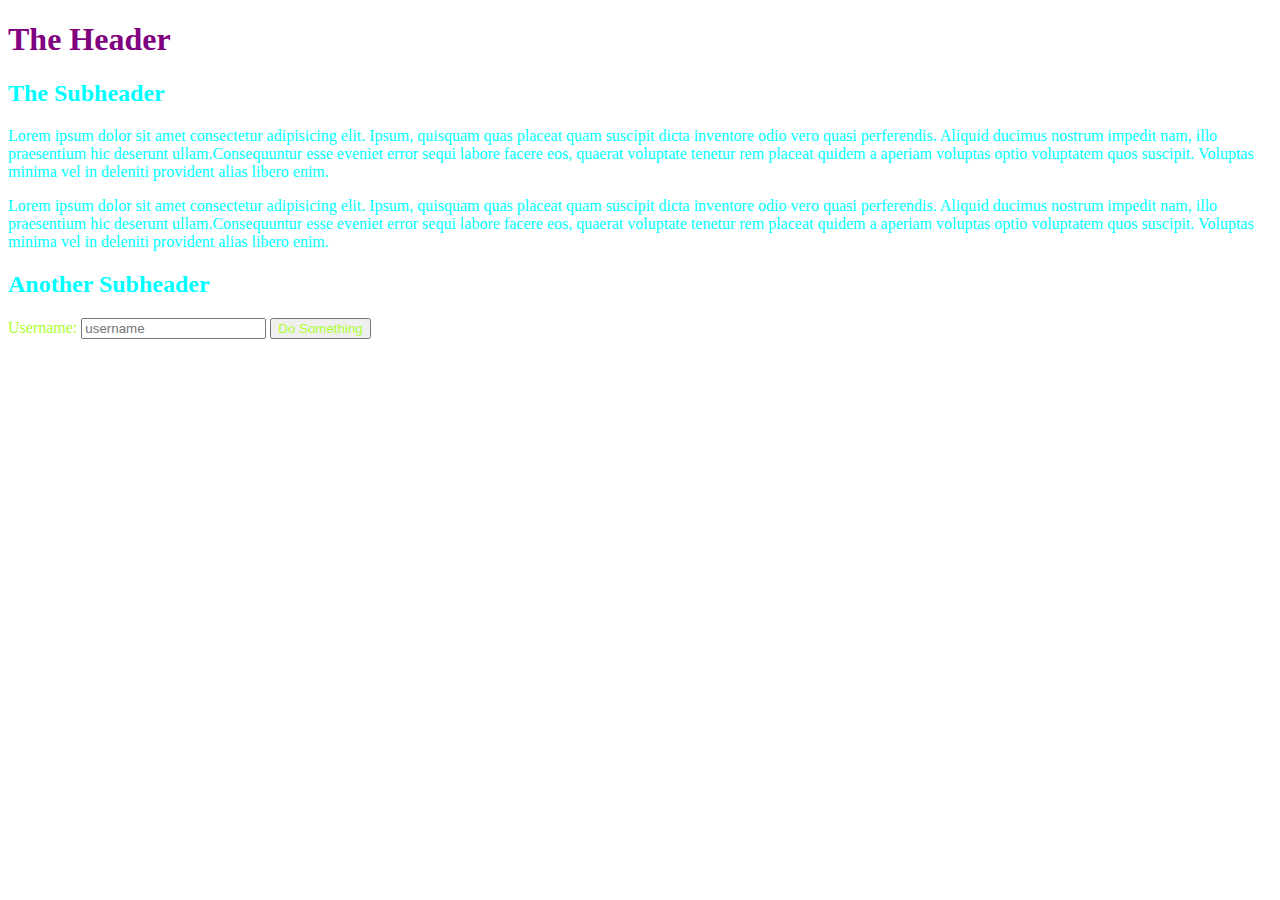
<file: 05_CSS_Selectors/inheritance_demo/index.html>
<!DOCTYPE html>
<html lang="en">

<head>
    <meta charset="UTF-8">
    <meta name="viewport" content="width=device-width, initial-scale=1.0">
    <title>Inheritance Demo</title>
    <link rel="stylesheet" href="app.css">
</head>

<body>
    <h1>The Header</h1>
    <section>
        <h2>The Subheader</h2>
        <p>Lorem ipsum dolor sit amet consectetur adipisicing elit. Ipsum, quisquam quas placeat quam suscipit dicta
            inventore odio vero quasi perferendis. Aliquid ducimus nostrum impedit nam, illo praesentium hic deserunt
            ullam.Consequuntur esse eveniet error sequi labore facere eos, quaerat voluptate tenetur rem placeat quidem
            a aperiam voluptas optio voluptatem quos suscipit. Voluptas minima vel in deleniti provident alias libero
            enim.</p>
        <p>Lorem ipsum dolor sit amet consectetur adipisicing elit. Ipsum, quisquam quas placeat quam suscipit dicta
            inventore odio vero quasi perferendis. Aliquid ducimus nostrum impedit nam, illo praesentium hic deserunt
            ullam.Consequuntur esse eveniet error sequi labore facere eos, quaerat voluptate tenetur rem placeat quidem
            a aperiam voluptas optio voluptatem quos suscipit. Voluptas minima vel in deleniti provident alias libero
            enim.</p>
    </section>
    <section>
        <h2>Another Subheader</h2>
        <form action="blah">
            <label for="username">Username:</label>
            <input type="text" placeholder="username" id="username">
            <button>Do Something</button>
        </form>
    </section>

</body>

</html>
</file>
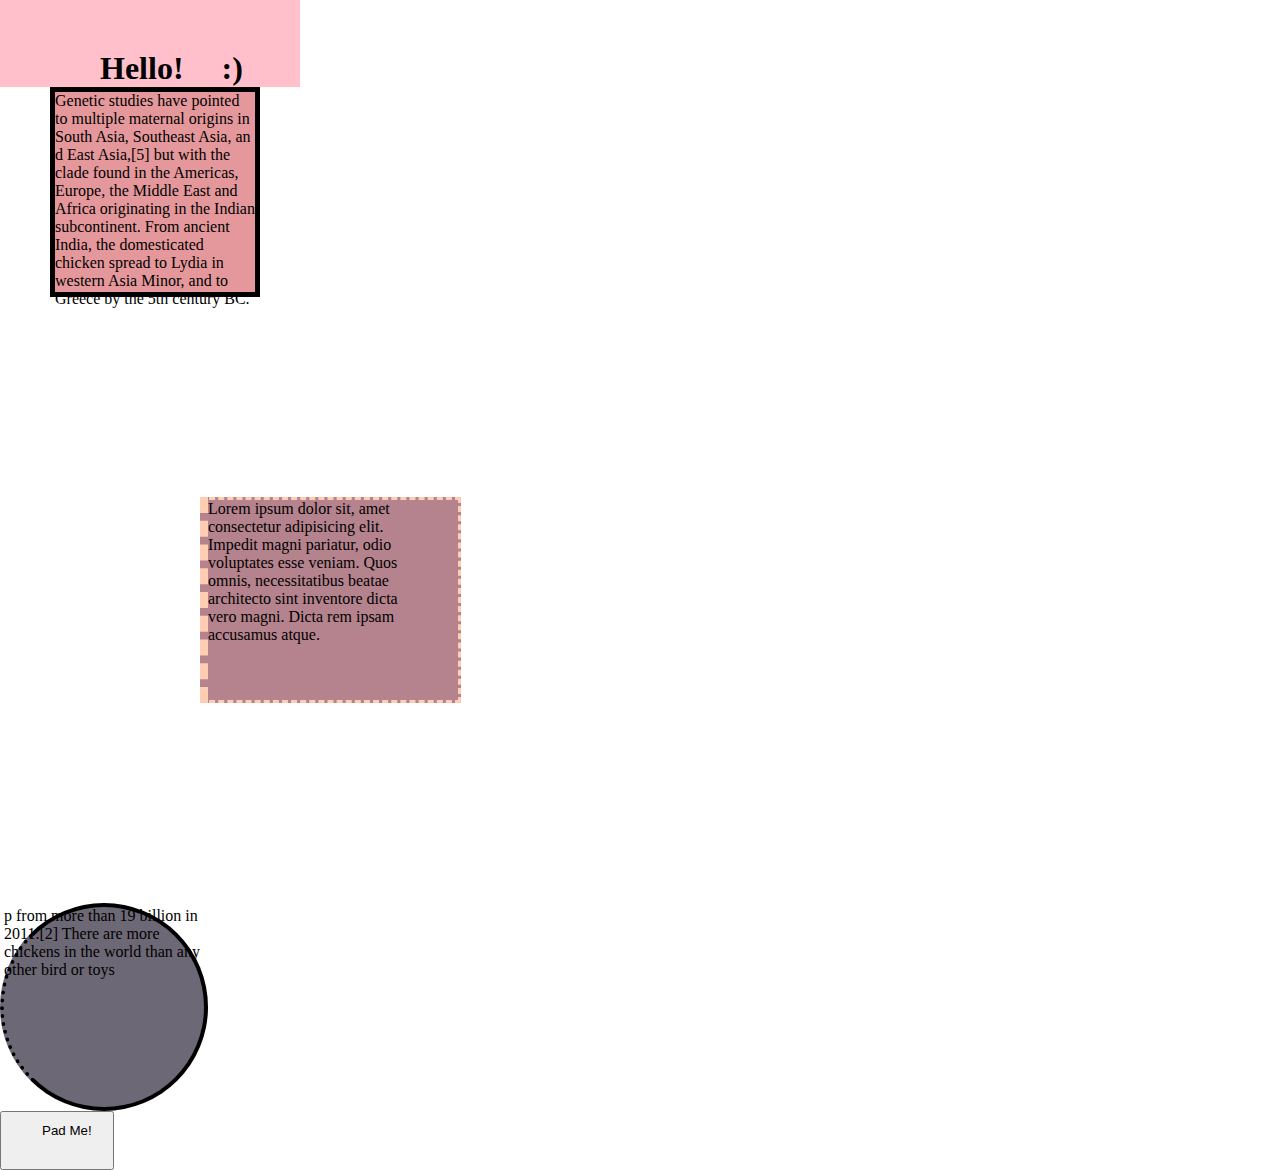
<file: Box_Model_And_Units/Box_Model/index.html>
<!DOCTYPE html>
<html lang="en">

<head>
    <meta charset="UTF-8">
    <meta name="viewport" content="width=device-width, initial-scale=1.0">
    <title>Box Model Demo</title>
    <link rel="stylesheet" href="app.css">
</head>

<body>
    <h1>Hello! <span>:)</span></h1>
    <div id="one">Genetic studies have pointed to multiple maternal origins in South Asia, Southeast 
        Asia, an d East Asia,[5] but with the clade found in the Americas, Europe, the Middle East and Africa originating in the Indian subcontinent. From ancient India, the domesticated chicken spread to Lydia in western Asia Minor, and to Greece by the 5th century BC.
    </div>
    <div id="two">Lorem ipsum dolor sit, amet consectetur adipisicing elit. Impedit magni pariatur, odio voluptates esse
        veniam.
        Quos omnis, necessitatibus beatae architecto sint inventore dicta vero magni. Dicta rem ipsam accusamus atque.
    </div>
    <div id="three">p from more than 19 billion in 2011.[2] There are more chickens in the world 
        than any other bird or toys
    </div>

    <button>Pad Me!</button>

</body>

</html>
</file>
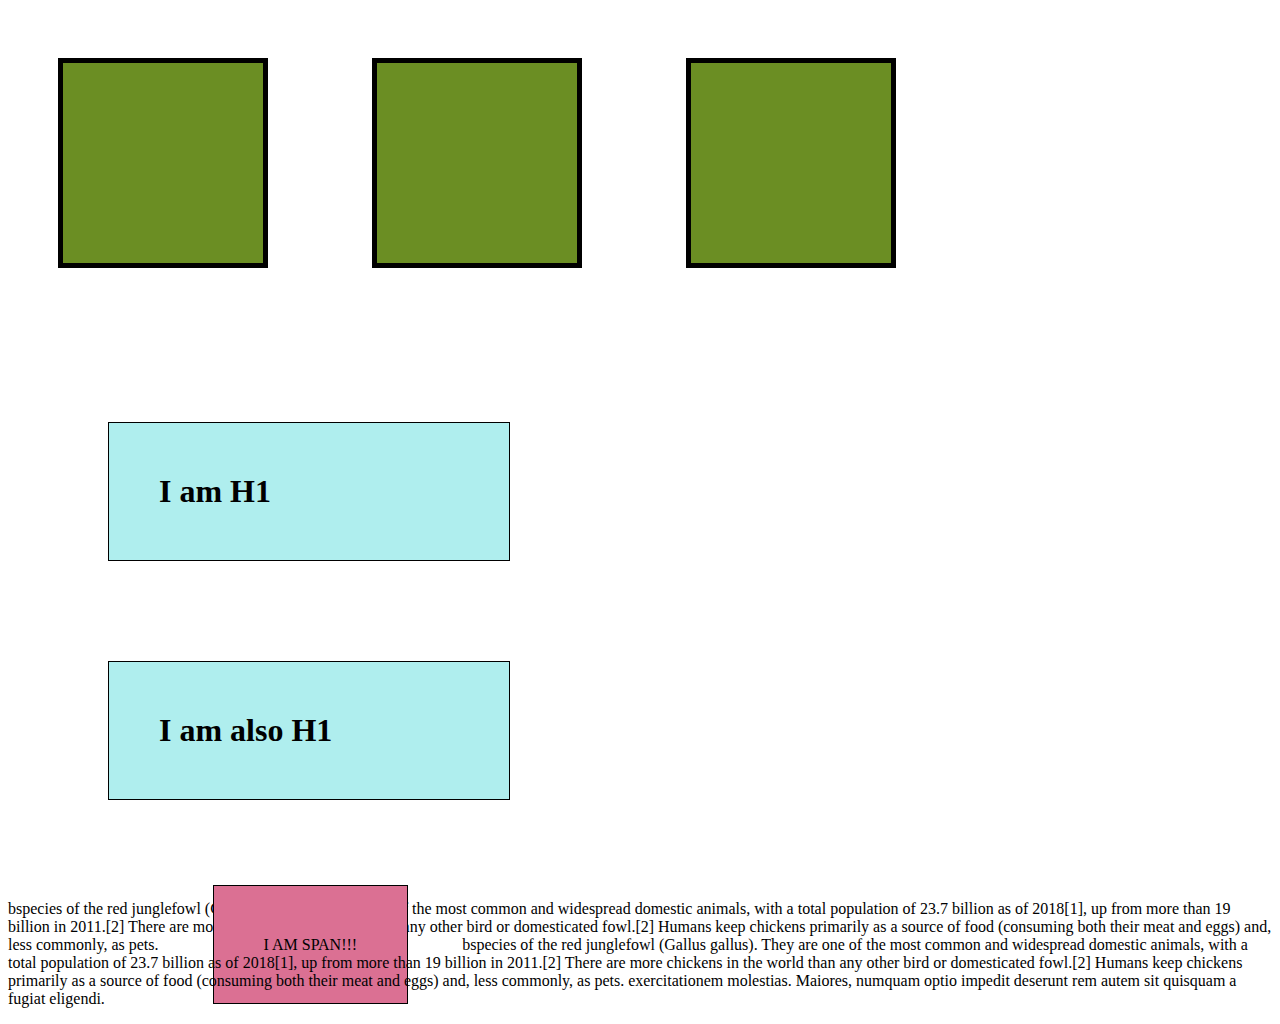
<file: Box_Model_And_Units/Display/index.html>
<!DOCTYPE html>
<html lang="en">

<head>
    <meta charset="UTF-8">
    <meta name="viewport" content="width=device-width, initial-scale=1.0">
    <title>Display Property</title>
    <link rel="stylesheet" href="app.css">
</head>

<body>

    <div></div>
    <div></div>
    <div></div>

    <h1>I am H1</h1>
    <h1>I am also H1</h1>

    <p>bspecies of the red junglefowl (Gallus gallus). They are one of the most common and widespread 
        domestic animals, with a total population of 23.7 billion as of 2018[1], up from more than 19 
        billion in 2011.[2] There are more chickens in the world than any other bird or domesticated 
        fowl.[2] Humans keep chickens primarily as a source of food (consuming both their meat and 
        eggs) and, less commonly, as pets.
        <span>I AM SPAN!!!</span>
        bspecies of the red junglefowl (Gallus gallus). They are one of the most common and widespread 
        domestic animals, with a total population of 23.7 billion as of 2018[1], up from more than 19 
        billion in 2011.[2] There are more chickens in the world than any other bird or domesticated 
        fowl.[2] Humans keep chickens primarily as a source of food (consuming both their meat and 
        eggs) and, less commonly, as pets. exercitationem molestias. Maiores, numquam optio impedit deserunt rem autem sit quisquam a fugiat
        eligendi.
    </p>
</body>

</html>
</file>
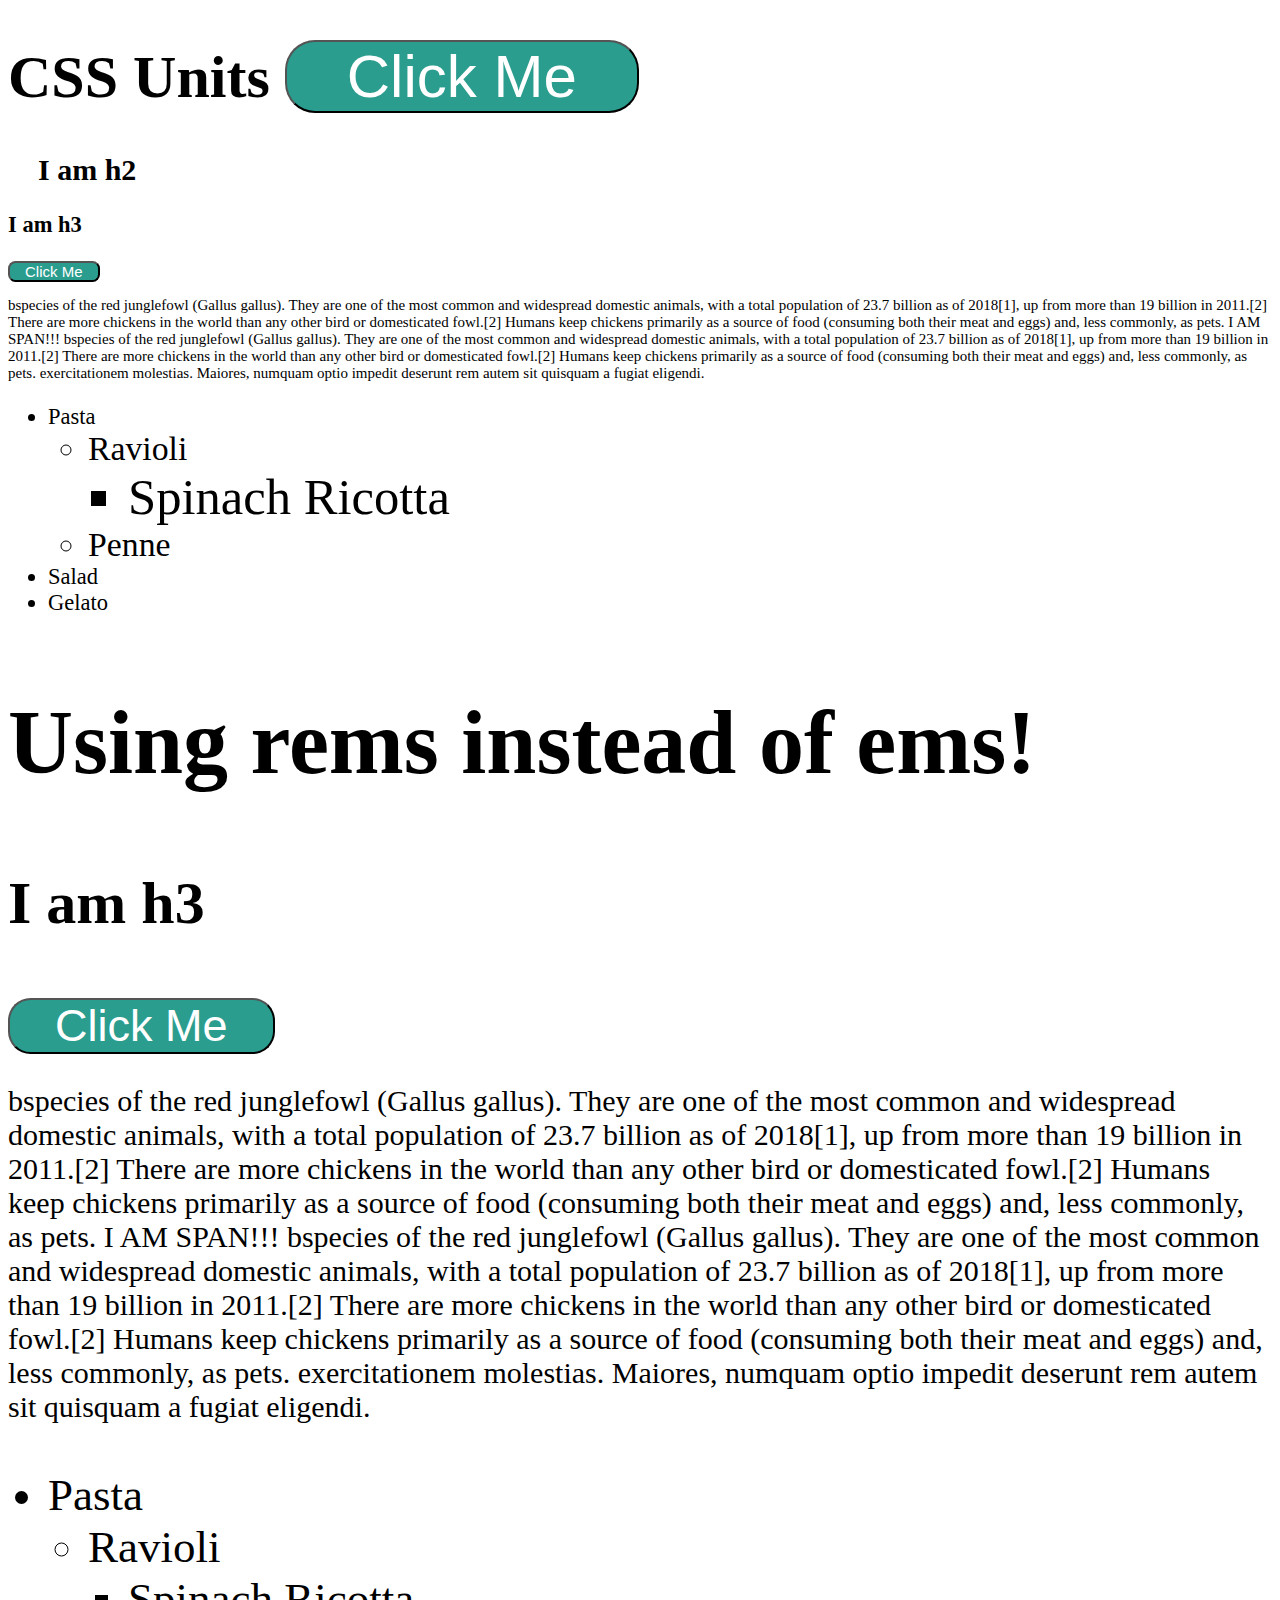
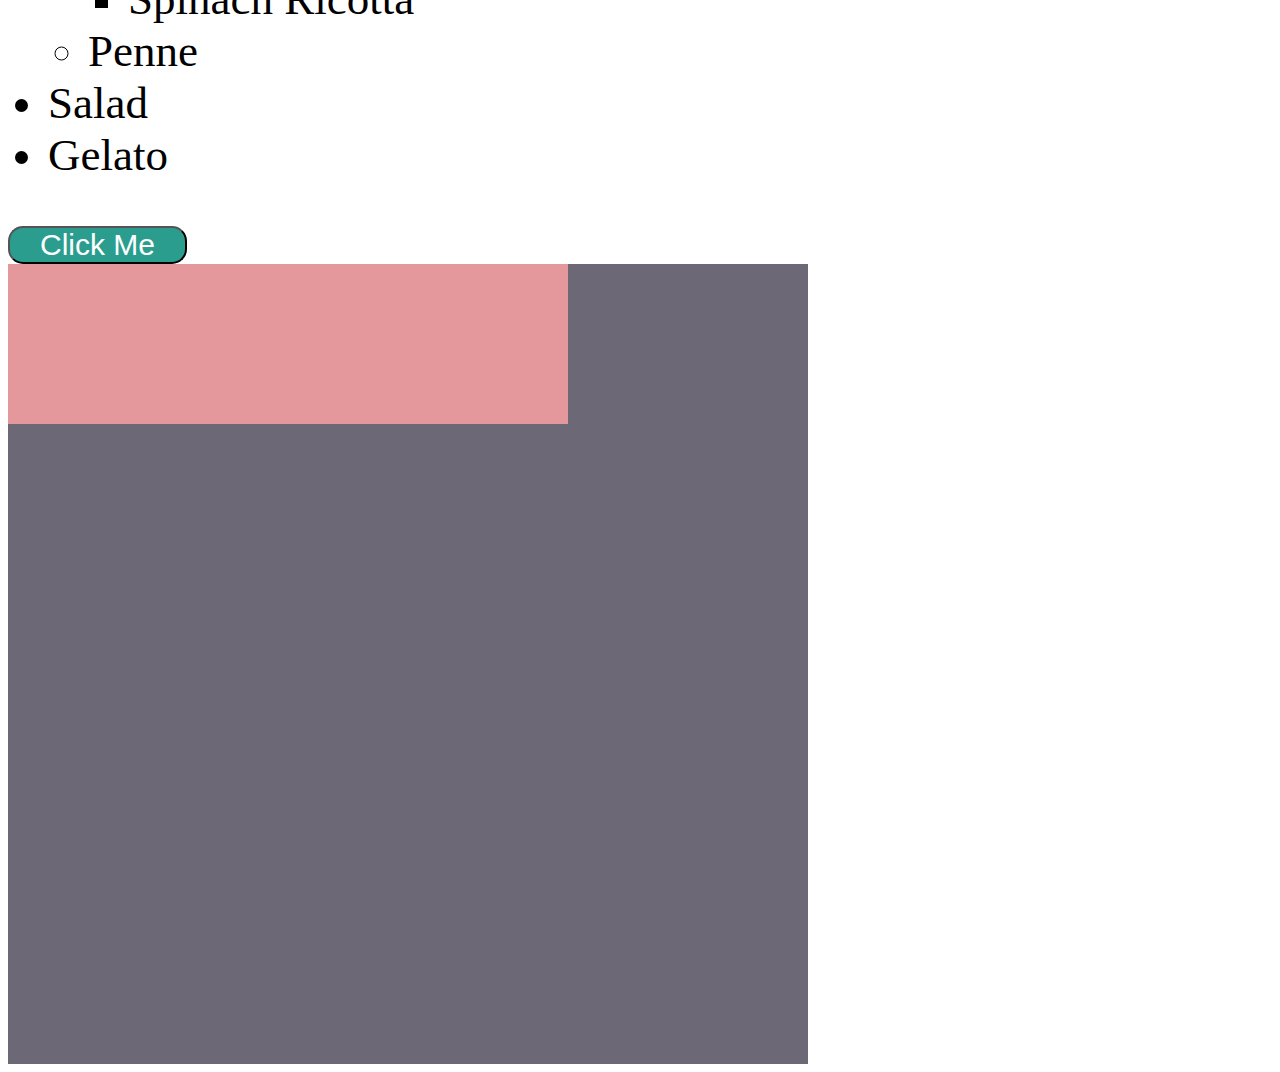
<file: Box_Model_And_Units/Units/index.html>
<!DOCTYPE html>
<html lang="en">

<head>
    <meta charset="UTF-8">
    <meta name="viewport" content="width=device-width, initial-scale=1.0">
    <title>CSS Units</title>
    <link rel="stylesheet" href="app.css">
</head>

<body>
    <h1>CSS Units <button>Click Me</button></h1>

    <article id="ems">
        <h2>I am h2</h2>
        <h3>I am h3</h3>
        <button>Click Me</button>
        <p>
            bspecies of the red junglefowl (Gallus gallus). They are one of the most common and widespread 
            domestic animals, with a total population of 23.7 billion as of 2018[1], up from more than 19 
            billion in 2011.[2] There are more chickens in the world than any other bird or domesticated 
            fowl.[2] Humans keep chickens primarily as a source of food (consuming both their meat and 
            eggs) and, less commonly, as pets.
            <span>I AM SPAN!!!</span>
            bspecies of the red junglefowl (Gallus gallus). They are one of the most common and widespread 
            domestic animals, with a total population of 23.7 billion as of 2018[1], up from more than 19 
            billion in 2011.[2] There are more chickens in the world than any other bird or domesticated 
            fowl.[2] Humans keep chickens primarily as a source of food (consuming both their meat and 
            eggs) and, less commonly, as pets. exercitationem molestias. Maiores, numquam optio impedit deserunt rem autem sit quisquam a fugiat
            eligendi.
        </p>
        <ul>
            <li>
                Pasta
                <ul>
                    <li>
                        Ravioli
                        <ul>
                            <li>Spinach Ricotta</li>
                        </ul>
                    </li>
                    <li>Penne</li>
                </ul>
            </li>
            <li>Salad</li>
            <li>Gelato</li>
        </ul>
    </article>

    <article id="rems">
        <h2>Using rems instead of ems!</h2>
        <h3>I am h3</h3>
        <button>Click Me</button>
        <p>
            bspecies of the red junglefowl (Gallus gallus). They are one of the most common and widespread 
            domestic animals, with a total population of 23.7 billion as of 2018[1], up from more than 19 
            billion in 2011.[2] There are more chickens in the world than any other bird or domesticated 
            fowl.[2] Humans keep chickens primarily as a source of food (consuming both their meat and 
            eggs) and, less commonly, as pets.
            <span>I AM SPAN!!!</span>
            bspecies of the red junglefowl (Gallus gallus). They are one of the most common and widespread 
            domestic animals, with a total population of 23.7 billion as of 2018[1], up from more than 19 
            billion in 2011.[2] There are more chickens in the world than any other bird or domesticated 
            fowl.[2] Humans keep chickens primarily as a source of food (consuming both their meat and 
            eggs) and, less commonly, as pets. exercitationem molestias. Maiores, numquam optio impedit deserunt rem autem sit quisquam a fugiat
            eligendi.
        </p>
        <ul>
            <li>
                Pasta
                <ul>
                    <li>
                        Ravioli
                        <ul>
                            <li>Spinach Ricotta</li>
                        </ul>
                    </li>
                    <li>Penne</li>
                </ul>
            </li>
            <li>Salad</li>
            <li>Gelato</li>
        </ul>
    </article>

    <button>Click Me</button>
    <section id="percentages">
        <div></div>
    </section>





</body>

</html>
</file>
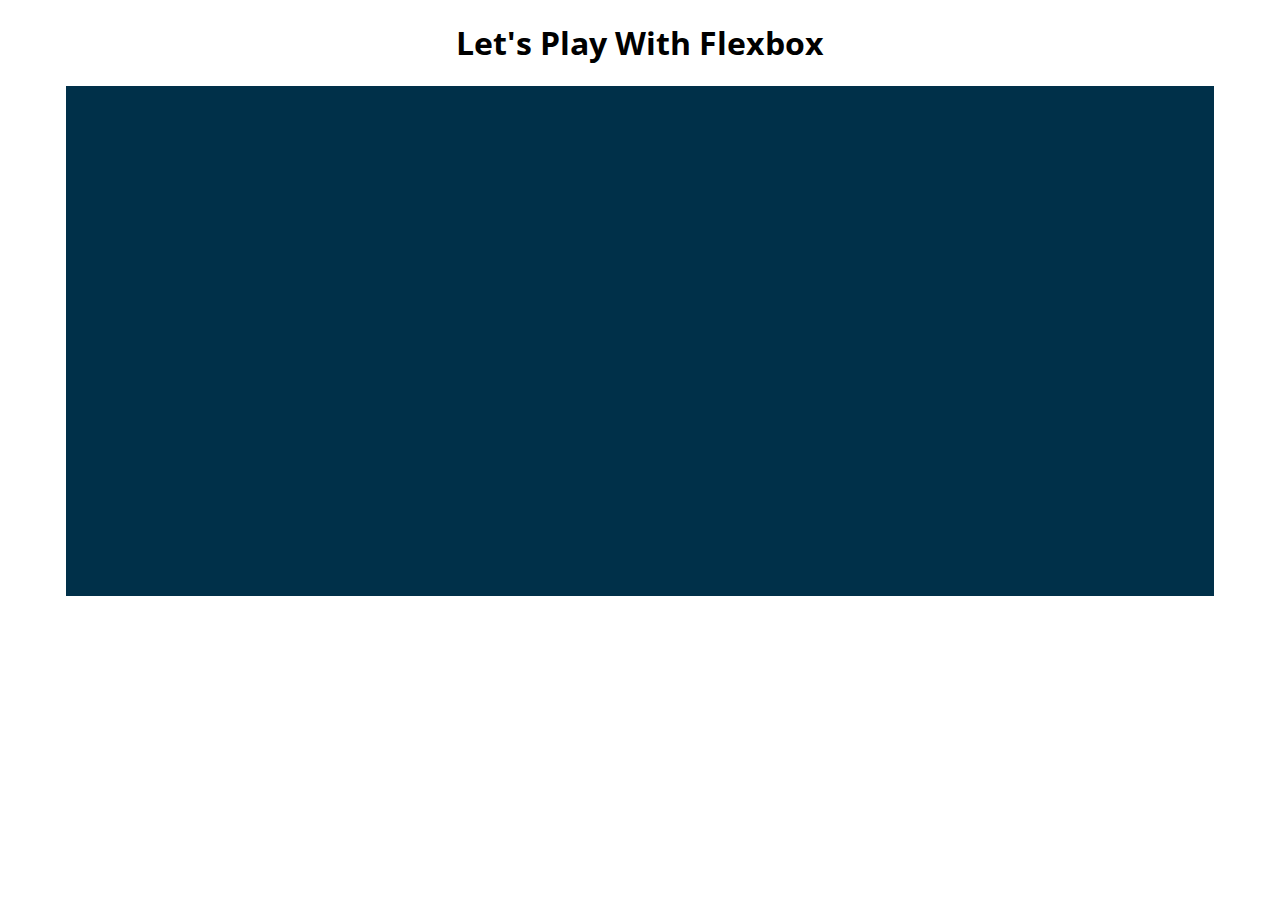
<file: Flexbox_And_Responsive/Flexbox Starter/index.html>
<!DOCTYPE html>
<html lang="en">

<head>
    <meta charset="UTF-8">
    <meta name="viewport" content="width=device-width, initial-scale=1.0">
    <title>Flexbox Playground</title>
    <link href="https://fonts.googleapis.com/css2?family=Open+Sans:wght@300&display=swap" rel="stylesheet">

    <link rel="stylesheet" href="app.css">
</head>

<body>
    <h1>Let's Play With Flexbox</h1>

    <section id="container">
        <div style="background-color: #80ffdb"></div>
        <div style="background-color: #64dfdf"></div>
        <div style="background-color: #48bfe3"></div>
        <div style="background-color: #5390d9"></div>
        <div style="background-color: #6930c3"></div>
    </section>

</body>

</html>
</file>
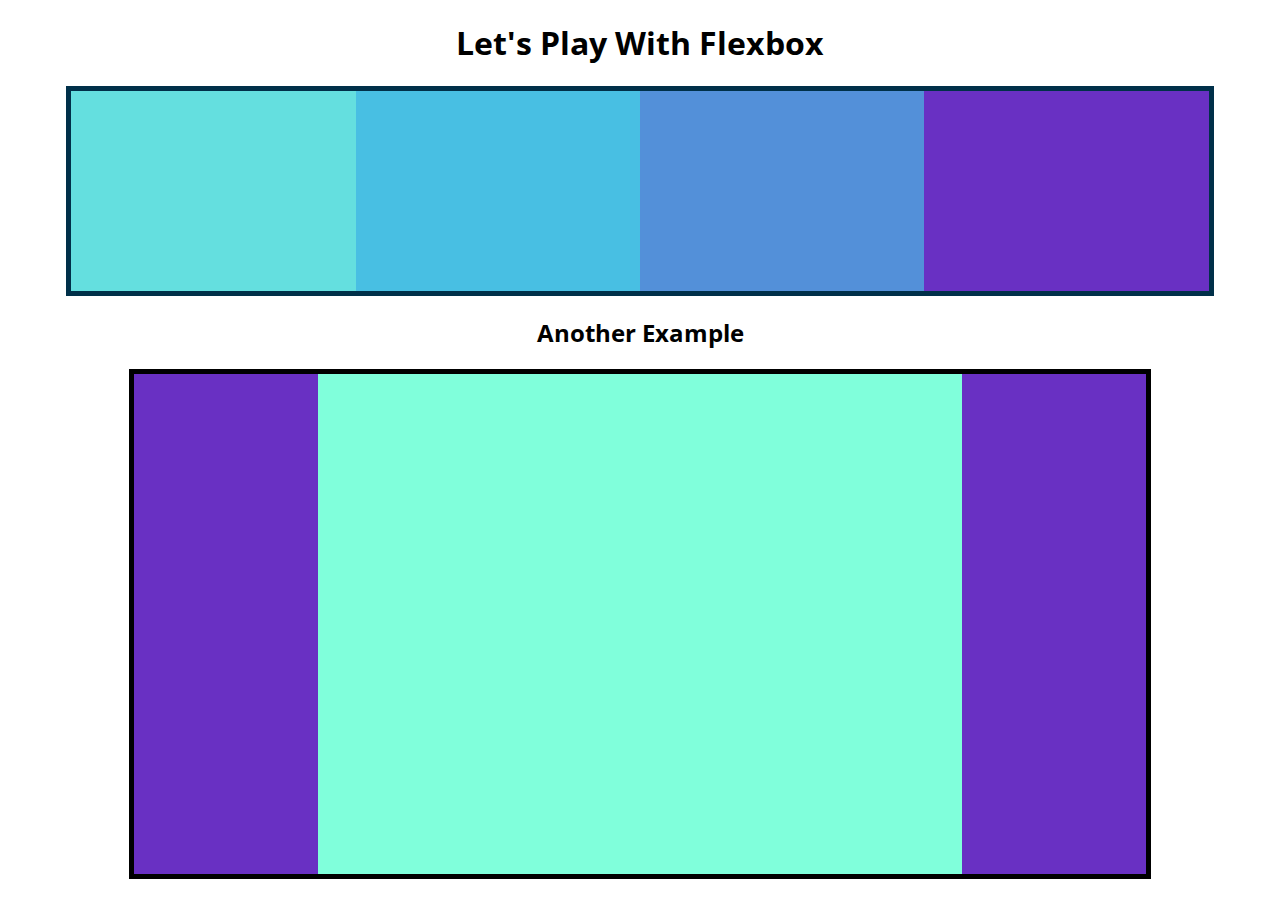
<file: Flexbox_And_Responsive/Flexbox/index.html>
<!DOCTYPE html>
<html lang="en">

<head>
    <meta charset="UTF-8">
    <meta name="viewport" content="width=device-width, initial-scale=1.0">
    <title>Flexbox Playground</title>
    <link href="https://fonts.googleapis.com/css2?family=Open+Sans:wght@300&display=swap" rel="stylesheet">

    <link rel="stylesheet" href="app.css">
</head>

<body>
    <h1>Let's Play With Flexbox</h1>

    <section id="container">
        <div style="background-color: #80ffdb"></div>
        <div style="background-color: #64dfdf"></div>
        <div style="background-color: #48bfe3"></div>
        <div style="background-color: #5390d9"></div>
        <div style="background-color: #6930c3"></div>
    </section>

    <h2>Another Example</h2>
    <main>
        <section class="sidebar"></section>
        <section class="maincontent"></section>
        <section class="sidebar"></section>
    </main>

</body>

</html>
</file>
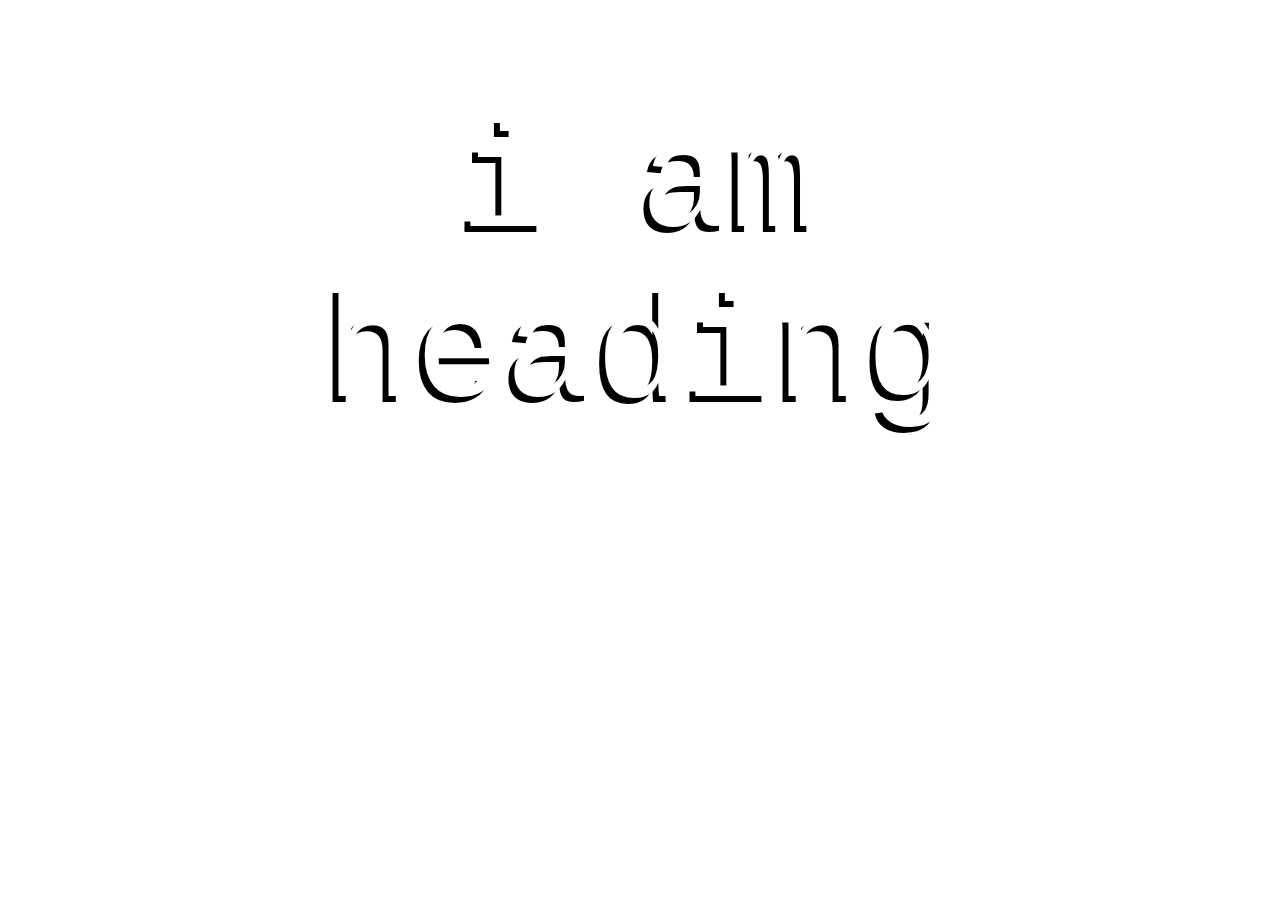
<file: Other_Properties/Background/index.html>
<!DOCTYPE html>
<html lang="en">

<head>
    <meta charset="UTF-8">
    <meta name="viewport" content="width=device-width, initial-scale=1.0">
    <title>Background</title>
    <link rel="stylesheet" href="app.css">
</head>

<body>

    <section>
        <h1>i am heading</h1>
    </section>

</body>

</html>
</file>
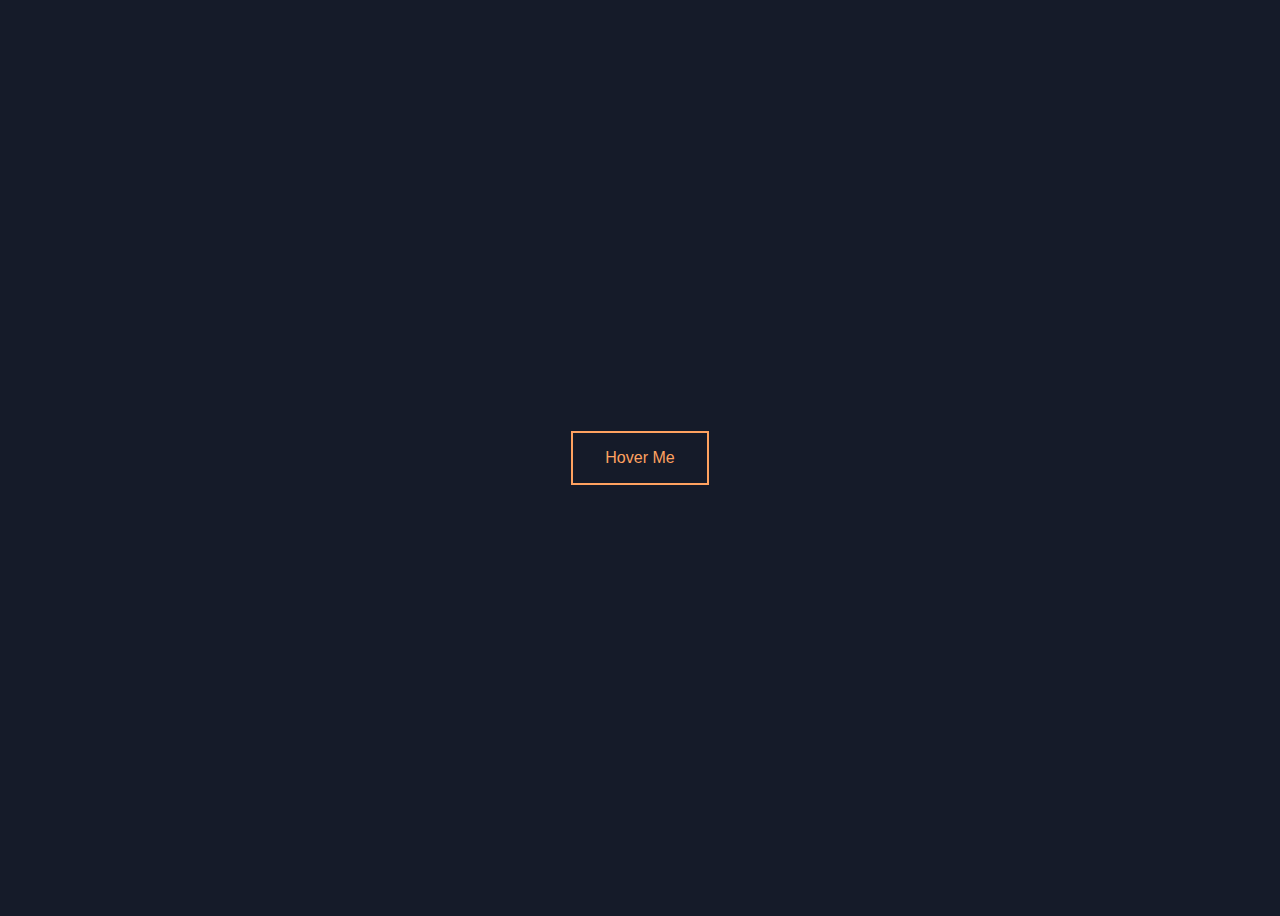
<file: Other_Properties/HoverButton/Solution/index.html>
<!DOCTYPE html>
<html lang="en">

<head>
    <meta charset="UTF-8">
    <meta name="viewport" content="width=device-width, initial-scale=1.0">
    <title>Hover Me!</title>
    <link href="https://fonts.googleapis.com/css2?family=Roboto+Mono:wght@300&display=swap" rel="stylesheet">
    <link rel="stylesheet" href="button.css">
</head>

<body>
    <button>Hover Me</button>
</body>

</html>
</file>
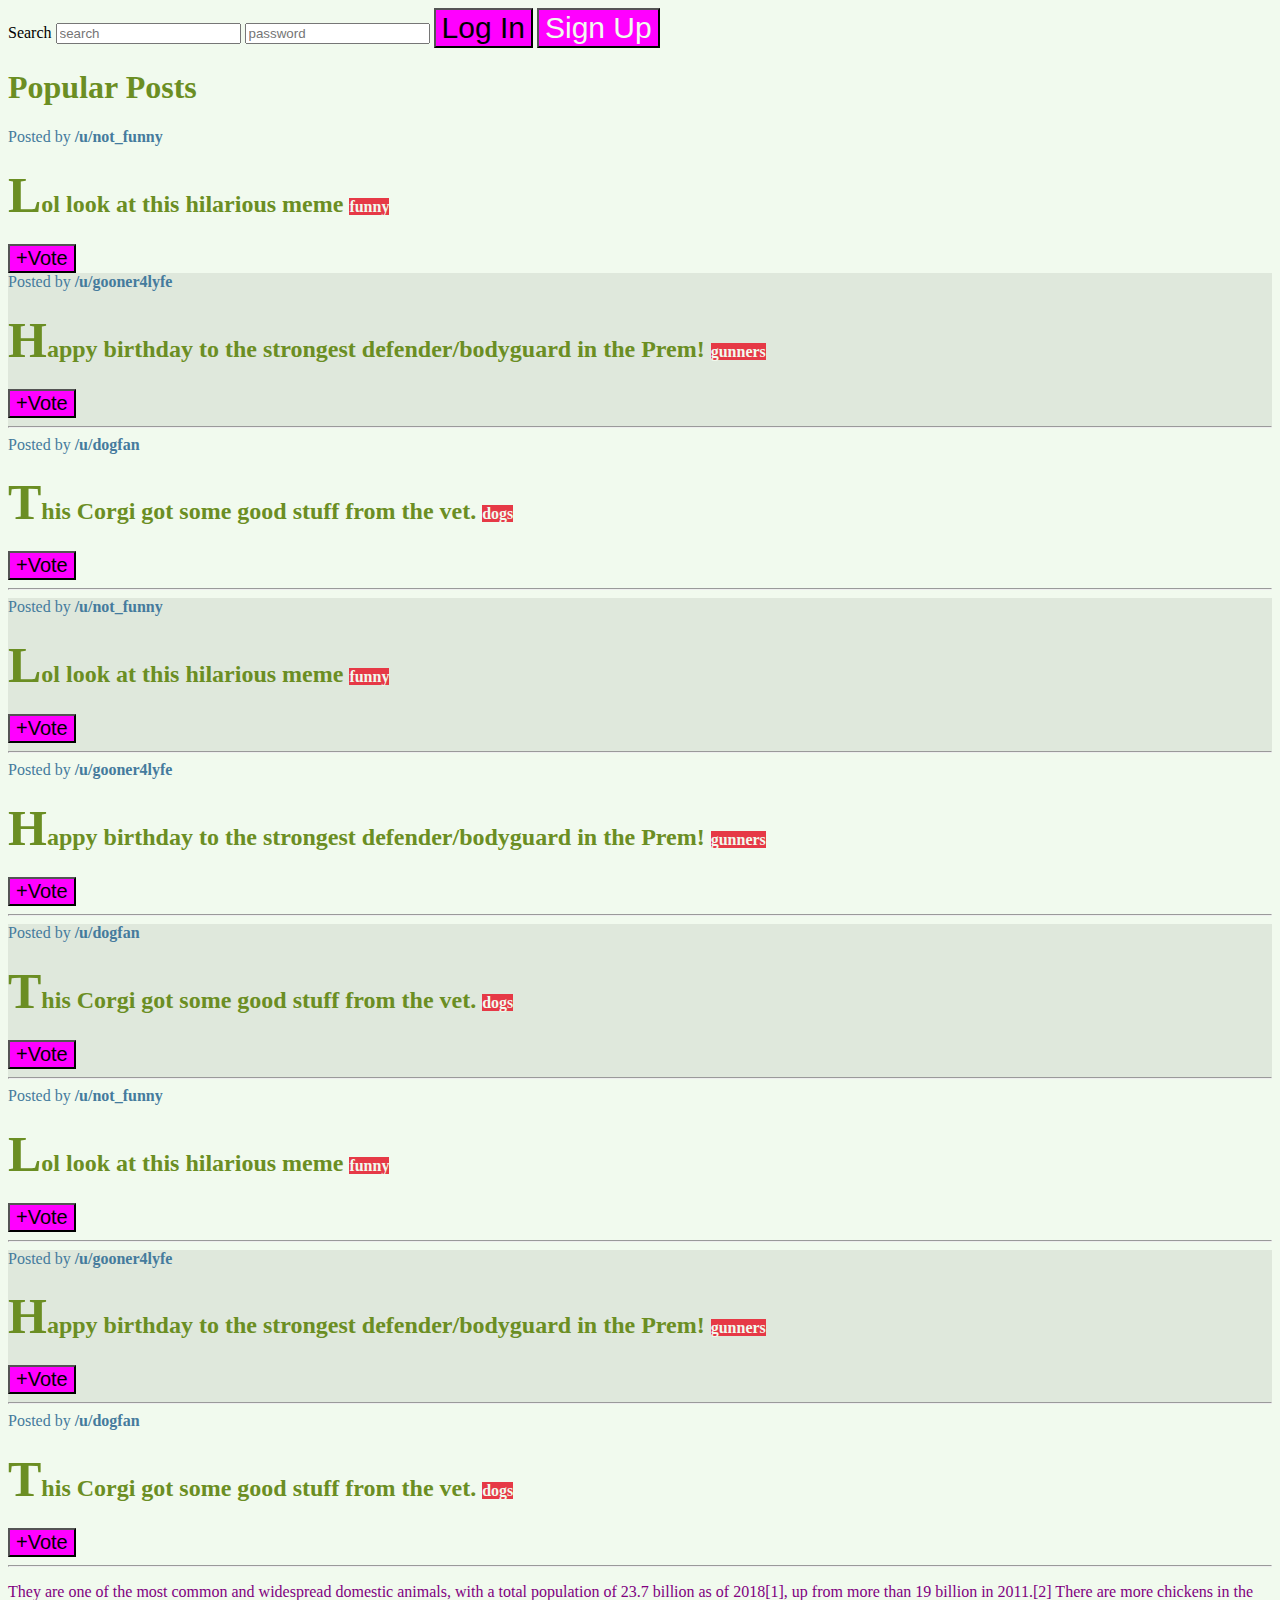
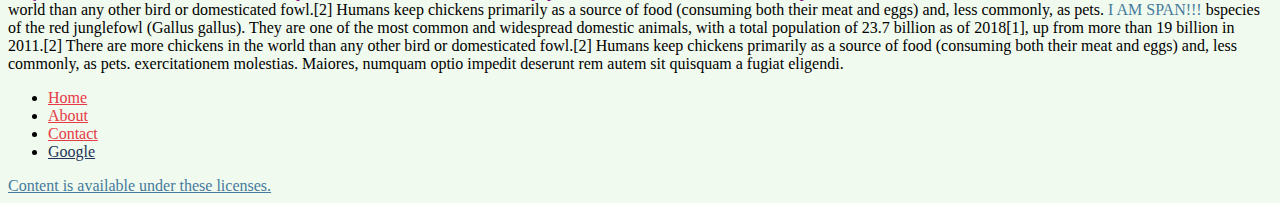
<file: 05_CSS_Selectors/pseudo_important.html>
<!DOCTYPE html>
<html lang="en">

    <head>
        <meta charset="UTF-8">
        <meta name="viewport" content="width=device-width, initial-scale=1.0">
        <title>CSS Selectors</title>

        <link rel="stylesheet" href="app.css">
        <link rel="stylesheet" href="more_styles.css">
    </head>


    <body>
        <nav>
            <label for="search">Search</label>
            <input type="text" placeholder="search" id="search">
            <input type="password" placeholder="password">
            <button>Log In</button>
            <button id="signup">Sign Up</button>
        </nav>
        <main>
            <h1>Popular Posts</h1>
            <section class="post">
                <span>Posted by <a href="#213adas">/u/not_funny</a></span>
                <h2>Lol look at this hilarious meme <span class="tag">funny</span></h2>
                <button>+Vote</button>
            </section>
            <section class="post">
                <span>Posted by <a href="#345adas">/u/gooner4lyfe</a></span>
                <h2>Happy birthday to the strongest defender/bodyguard in the Prem! <span class="tag">gunners</span></h2>
                <button>+Vote</button>
                <hr>
            </section>
            <section class="post">
                <span>Posted by <a href="#981adas">/u/dogfan</a></span>
                <h2>This Corgi got some good stuff from the vet. <span class="tag">dogs</span></h2>
                <button>+Vote</button>
                <hr>
            </section>
            <section class="post">
                <span>Posted by <a href="#213adas">/u/not_funny</a></span>
                <h2>Lol look at this hilarious meme <span class="tag">funny</span></h2>
                <button>+Vote</button>
                <hr>
            </section>
            <section class="post">
                <span>Posted by <a href="#345adas">/u/gooner4lyfe</a></span>
                <h2>Happy birthday to the strongest defender/bodyguard in the Prem! <span class="tag">gunners</span></h2>
                <button>+Vote</button>
                <hr>
            </section>
            <section class="post">
                <span>Posted by <a href="#981adas">/u/dogfan</a></span>
                <h2>This Corgi got some good stuff from the vet. <span class="tag">dogs</span></h2>
                <button>+Vote</button>
                <hr>
            </section>
            <section class="post">
                <span>Posted by <a href="#213adas">/u/not_funny</a></span>
                <h2>Lol look at this hilarious meme <span class="tag">funny</span></h2>
                <button>+Vote</button>
                <hr>
            </section>
            <section class="post">
                <span>Posted by <a href="#345adas">/u/gooner4lyfe</a></span>
                <h2>Happy birthday to the strongest defender/bodyguard in the Prem! <span class="tag">gunners</span></h2>
                <button>+Vote</button>
                <hr>
            </section>
            <section class="post">
                <span>Posted by <a href="#981adas">/u/dogfan</a></span>
                <h2>This Corgi got some good stuff from the vet. <span class="tag">dogs</span></h2>
                <button>+Vote</button>
                <hr>
            </section>

            <p>
                They are one of the most common and widespread domestic animals, with a total population of 23.7 billion as of 2018[1], up from more than 19 
                billion in 2011.[2] There are more chickens in the world than any other bird or domesticated 
                fowl.[2] Humans keep chickens primarily as a source of food (consuming both their meat and 
                eggs) and, less commonly, as pets.
                <span>I AM SPAN!!!</span>
                bspecies of the red junglefowl (Gallus gallus). They are one of the most common and widespread 
                domestic animals, with a total population of 23.7 billion as of 2018[1], up from more than 19 
                billion in 2011.[2] There are more chickens in the world than any other bird or domesticated 
                fowl.[2] Humans keep chickens primarily as a source of food (consuming both their meat and 
                eggs) and, less commonly, as pets. exercitationem molestias. Maiores, numquam optio impedit deserunt rem autem sit quisquam a fugiat
                eligendi.
            </p>
        </main>
        <footer>
            <nav>
                <ul>
                    <li>
                        <a href="#home">Home</a>
                    </li>
                    <li>
                        <a href="#about">About</a>
                    </li>
                    <li>
                        <a href="#contact">Contact</a>
                    </li>
                    <li>
                        <a href="www.google.com">Google</a>
                    </li>
                </ul>
            </nav>
            <a href="#license">Content is available under these licenses.</a>
        </footer>

    </body>

</html>
</file>
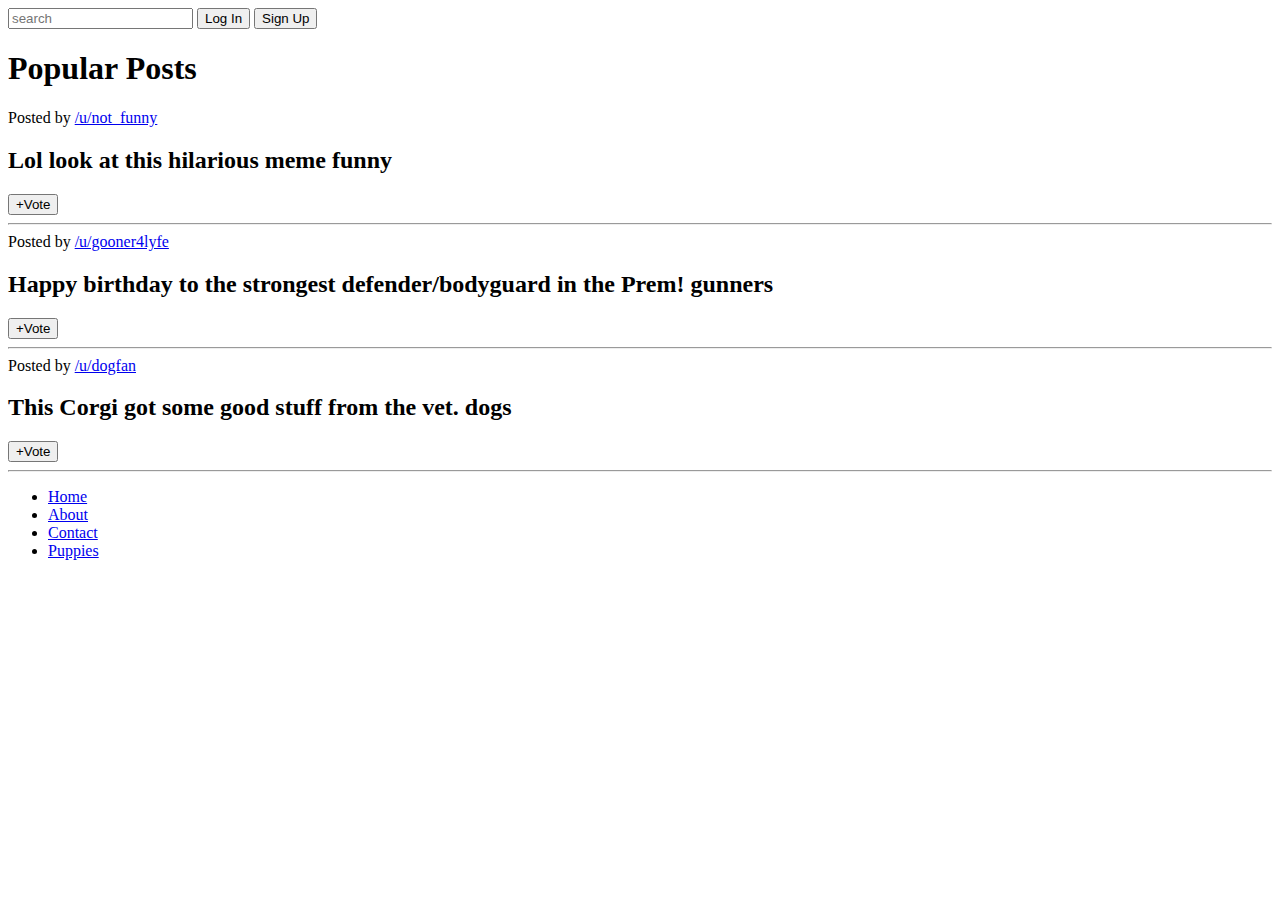
<file: 05_CSS_Selectors/starter.html>
<!DOCTYPE html>
<html lang="en">

<head>
    <meta charset="UTF-8">
    <meta name="viewport" content="width=device-width, initial-scale=1.0">
    <title>CSS Selectors</title>
</head>

<body>
    <nav>
        <input type="text" placeholder="search">
        <button>Log In</button>
        <button>Sign Up</button>
    </nav>
    <main>
        <h1>Popular Posts</h1>
        <section>
            <span>Posted by <a href="#213adas">/u/not_funny</a></span>
            <h2>Lol look at this hilarious meme <span>funny</span></h2>
            <button>+Vote</button>
            <hr>
        </section>
        <section>
            <span>Posted by <a href="#345adas">/u/gooner4lyfe</a></span>
            <h2>Happy birthday to the strongest defender/bodyguard in the Prem! <span>gunners</span></h2>
            <button>+Vote</button>
            <hr>
        </section>
        <section>
            <span>Posted by <a href="#981adas">/u/dogfan</a></span>
            <h2>This Corgi got some good stuff from the vet. <span>dogs</span></h2>
            <button>+Vote</button>
            <hr>
        </section>
    </main>
    <footer>
        <nav>
            <ul>
                <li>
                    <a href="#home">Home</a>
                </li>
                <li>
                    <a href="#about">About</a>
                </li>
                <li>
                    <a href="#contact">Contact</a>
                </li>
                <li>
                    <a href="#puppies">Puppies</a>
                </li>
            </ul>
        </nav>
    </footer>

</body>

</html>
</file>
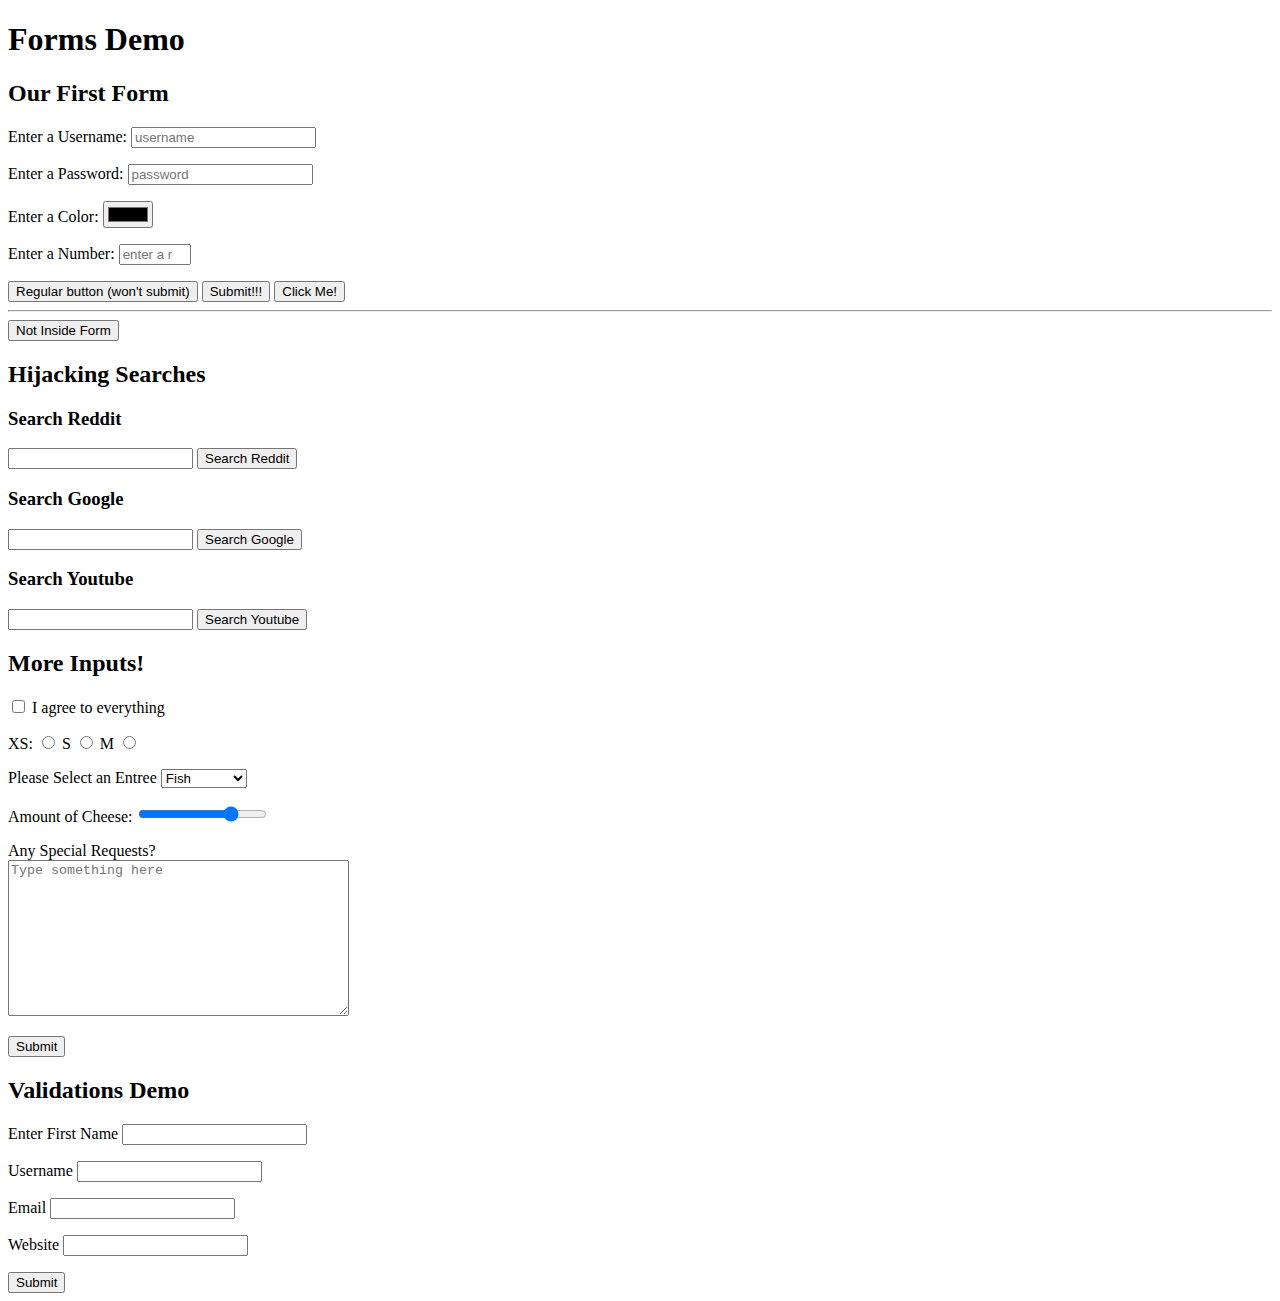
<file: HTML_Forms_Tables_CODE/forms.html>
<!DOCTYPE html>
<html lang="en">

<head>
    <meta charset="UTF-8">
    <meta name="viewport" content="width=device-width, initial-scale=1.0">
    <title>Forms Demo</title>
</head>

<body>
    <h1>Forms Demo</h1>
    <h2>Our First Form</h2>

    <form action="/tacos">
        <p>
            <label for="username">Enter a Username:</label>
            <input id="username" type="text" placeholder="username" name="username">
        </p>
        <p>
            <label for="password">Enter a Password:</label>
            <input type="password" placeholder="password" id="password" name="password">
        </p>
        <p>
            <label for="color">Enter a Color:</label>
            <input type="color" id="color" name="color">
        </p>
        <p>
            <!-- Alternative way to label an input (less common) -->
            <label>
                Enter a Number:
                <input type="number" placeholder="enter a number" name="num" min="1" max="1000">
            </label>
        </p>
        <!-- this button doesn't submit the form b/c of the "type" attribute -->
        <button type="button">Regular button (won't submit)</button>
        <!-- This button submits the form! -->
        <button>Submit!!!</button>
        <!-- So does this one: -->
        <input type="submit" value="Click Me!">
    </form>
    <hr>
    <!-- Outside of a form, no default behavior -->
    <button>Not Inside Form</button>
    <h2>Hijacking Searches</h2>
    <h3>Search Reddit</h3>
    <form action="https://www.reddit.com/search">
        <input type="text" name="q">
        <button>Search Reddit</button>
    </form>
    <h3>Search Google</h3>
    <form action="https://www.google.com/search">
        <input type="text" name="q">
        <button>Search Google</button>
    </form>
    <h3>Search Youtube</h3>
    <form action="https://www.youtube.com/results">
        <input type="text" name="search_query">
        <button>Search Youtube</button>
    </form>

    <h2>More Inputs!</h2>
    <form action="/birds">
        <input type="checkbox" name="agree_tos" id="agree">
        <label for="agree">I agree to everything</label>
        <p>
            <label for="xs">XS:</label>
            <input type="radio" name="size" id="xs" value="xs">
            <label for="s">S</label>
            <input type="radio" name="size" id="s" value="s">
            <label for="m">M</label>
            <input type="radio" name="size" id="m" value="m">
        </p>
        <p>
            <label for="meal">Please Select an Entree</label>
            <select name="meal" id="meal">
                <option value="fish">Fish</option>
                <option value="veg">Vegetarian</option>
                <option value="steak">Steak</option>
            </select>
        </p>
        <p>
            <label for="cheese">Amount of Cheese:</label>
            <input type="range" id="cheese" min="1" max="100" value="75" name="cheese_level">
        </p>

        <p>
            <label for="requests">Any Special Requests?</label>
            <br>
            <textarea id="requests" rows="10" cols="40" name="Requests?" placeholder="Type something here"></textarea>
        </p>
        <button>Submit</button>
    </form>

    <h2>Validations Demo</h2>
    <form action="/dummy">
        <p>
            <label for="first">Enter First Name</label>
            <input type="text" id="first" name="first" required>
        </p>
        <p>
            <label for="user">Username</label>
            <input type="text" id="user" name="username" minlength="5" maxlength="20" required>
        </p>

        <p>
            <label for="email">Email</label>
            <input type="email" id="email" name="email" required>

        </p>
        <p>
            <label for="website">Website</label>
            <input type="url" id="website" name="website">
        </p>

        <button>Submit</button>
    </form>
</body>

</html>
</file>
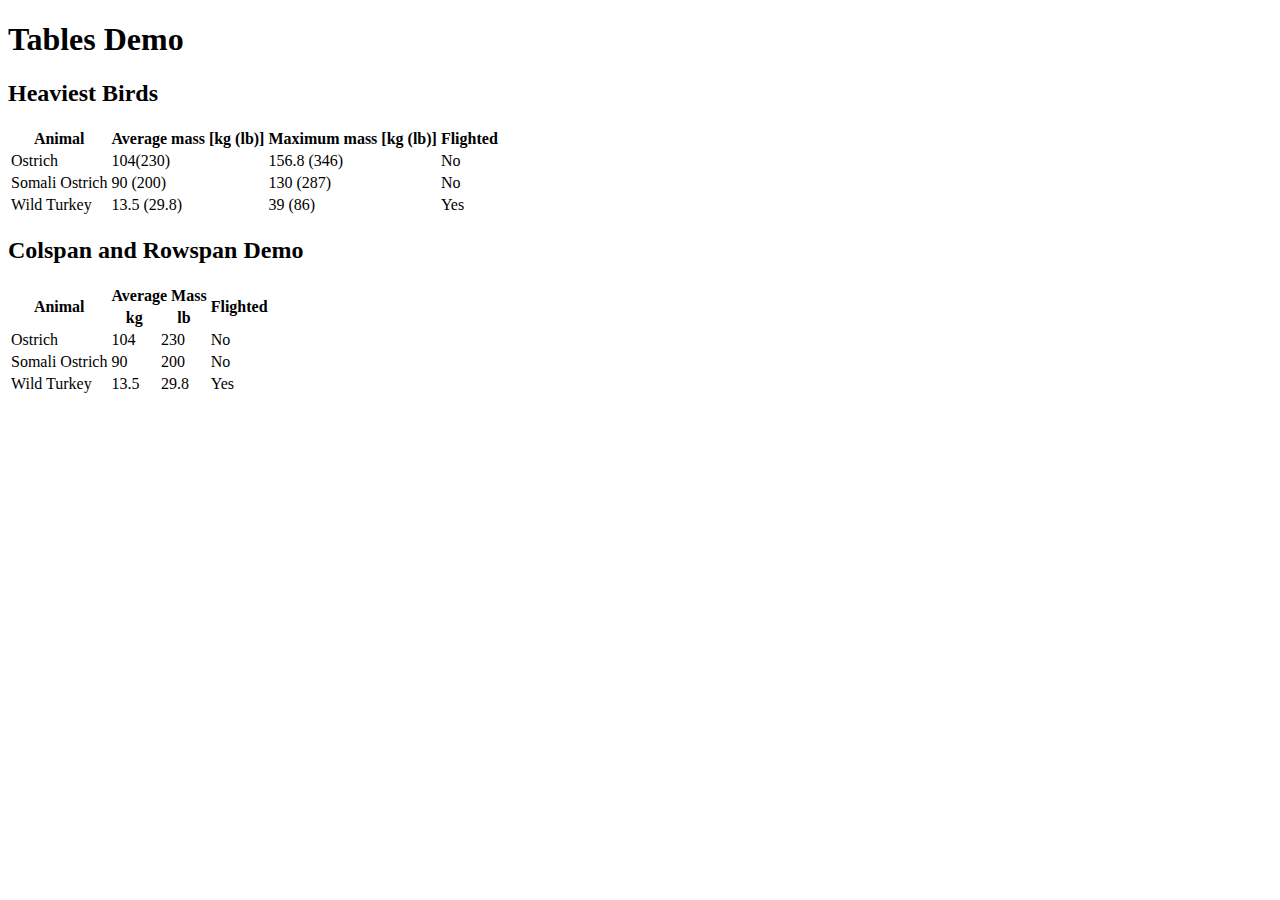
<file: HTML_Forms_Tables_CODE/heaviest_birds.html>
<!DOCTYPE html>
<html lang="en">

<head>
    <meta charset="UTF-8">
    <meta name="viewport" content="width=device-width, initial-scale=1.0">
    <title>Heaviest Birds Table</title>
</head>

<body>
    <h1>Tables Demo</h1>
    <h2>Heaviest Birds</h2>
    <table>
        <thead>
            <tr>
                <th>Animal</th>
                <th>Average mass
                    [kg (lb)]</th>
                <th>Maximum mass
                    [kg (lb)]</th>
                <th>Flighted</th>
            </tr>
        </thead>
        <tbody>
            <tr>
                <td>Ostrich</td>
                <td>104(230)</td>
                <td>156.8 (346)</td>
                <td>No</td>
            </tr>
            <tr>
                <td>Somali Ostrich</td>
                <td>90 (200)</td>
                <td>130 (287)</td>
                <td>No</td>
            </tr>
            <tr>
                <td>Wild Turkey</td>
                <td>13.5 (29.8)</td>
                <td>39 (86)</td>
                <td>Yes</td>
            </tr>
        </tbody>
    </table>

    <h2>Colspan and Rowspan Demo</h2>
    <table>
        <thead>
            <tr>
                <th rowspan="2">Animal</th>
                <th colspan="2">Average Mass</th>
                <th rowspan="2">Flighted</th>
            </tr>
            <tr>
                <th>kg</th>
                <th>lb</th>
            </tr>
        </thead>
        <tbody>
            <tr>
                <td>Ostrich</td>
                <td>104</td>
                <td>230</td>
                <td>No</td>
            </tr>
            <tr>
                <td>Somali Ostrich</td>
                <td>90</td>
                <td>200</td>
                <td>No</td>
            </tr>
            <tr>
                <td>Wild Turkey</td>
                <td>13.5</td>
                <td>29.8</td>
                <td>Yes</td>
            </tr>
        </tbody>
    </table>
</body>

</html>
</file>
<file: 05_CSS_Selectors/inheritance_demo/app.css>
body {
    color: purple;
}

section {
    color: aqua;
}

form {
    color: greenyellow;
}

button, input {
    color: inherit;
}
</file>
<file: Box_Model_And_Units/Box_Model/app.css>
body {
    margin: 0;
}
div {
    width: 200px;
    height: 200px;
}
span {
    margin-left: 30px;
    margin-top:30px;
}

h1 {
    background-color: pink;
    width: 200px;
    padding-left: 100px;
    padding-top: 50px;
    margin: 0;
}

#one {
    background-color: #e5989b;
    border-width: 5px;
    border-color: black; 
    border-style: solid;
    /* box-sizing: border-box; */
    margin-left: 50px;
    margin-bottom: 100px;
}

#two {
    background-color: #b5838d;
    border-color: #ffcdb2;
    border-width: 3px;
    border-style: dashed;
    border-left-width: 8px;
    padding-right: 50px;
    margin: 200px;
}

#three {
    background-color: #6d6875;
    border: 4px solid black;
    border-left-style: dotted;
    border-radius: 50%;
}


button {
    padding: 10px 20px 30px 40px;
}
</file>
<file: Box_Model_And_Units/Display/app.css>
span {
    background-color: palevioletred;
    border: 1px solid black;
    width: 500px;
    padding: 50px;
    margin: 50px;
}


h1{
    background-color: paleturquoise;
    border: 1px solid black;
    width: 300px;
    padding: 50px;
    margin: 100px;
}


div {
    height: 200px;
    width: 200px;
    background-color: olivedrab;
    border: 5px solid black;
    display: inline-block;
    margin: 50px;

}
</file>
<file: Box_Model_And_Units/Units/app.css>
html {
    font-size: 30px;
}
#percentages {
    background-color: #6d6875;
    width: 800px;
    height: 800px;
}

#percentages div {
    background-color:#e5989b;
    width: 70%;
    height: 20%;
}


#ems h2 {
    font-size: 2em;
    margin-left: 1em;
}
#ems h3 {
    font-size: 1.5em;
}
#ems p {
    font-size: 1em;
}

#ems {
    font-size: 15px;
}

#ems ul {
    font-size: 1.5em;
}

button {
    font-size: 1em;
    padding: 0 1em;
    border-radius: 0.5em;
    background-color: #2a9d8f;
    color: white;
}


#rems h2{
    font-size: 3rem;
}
#rems h3{
    font-size: 2rem;
}
#rems ul{
    font-size: 1.5rem;
}

#rems button{
    font-size: 1.5rem;
}
</file>
<file: Flexbox_And_Responsive/Flexbox Starter/app.css>
body {
    font-family: 'Open Sans', sans-serif;
}
h1 {
    text-align: center;
}
#container {
    background-color: #003049;
    width: 90%;
    height: 500px;
    margin: 0 auto;
    border: 5px solid #003049;
}
</file>
<file: Flexbox_And_Responsive/Flexbox/app.css>
body {
    font-family: 'Open Sans', sans-serif;
}
h1, h2{
    text-align: center;
}
#container {
    background-color: #003049;
    width: 90%;
    /* height: 500px; */
    margin: 0 auto;
    border: 5px solid #003049;
    display: flex;
    flex-direction: row;
    justify-content: center;
    /* flex-wrap: wrap; */
}

#container div {
    width: 200px;
    height: 200px;
    /* max-width: 300px; */
    text-align:center;
    flex-basis: 600px;
}

div:nth-of-type(1) {
    flex-grow: 1;
    flex-shrink:2;
}
div:nth-of-type(5) {
    flex-grow: 2;
}


main {
    width: 80%;
    margin: 0 auto;
    border: 5px solid black;
    height: 500px;
    display: flex;
}
main .sidebar {
    background-color: #6930c3;
    flex:1 2 300px;
}
main .maincontent {
    background-color: #80ffdb;
    flex: 2 1 800px;
}
</file>
<file: Other_Properties/Background/app.css>
section {
    width: 80%;
    height: 800px;
    /* background-image: url("https://images.unsplash.com/photo-1564442038901-4f9a19d3d456?ixlib=rb-1.2.1&ixid=eyJhcHBfaWQiOjEyMDd9&auto=format&fit=crop&w=1227&q=80");
    background-size: cover;
    background-position: top; */
    background: center/cover url("https://images.unsplash.com/photo-1564442038901-4f9a19d3d456?ixlib=rb-1.2.1&ixid=eyJhcHBfaWQiOjEyMDd9&auto=format&fit=crop&w=1227&q=80");
    margin: 0 auto;
}

h1 {
    font-size: 150px;
    text-align:center;
    text-shadow: black -6px 6px;
    font-family: 'Courier New', Courier, monospace;
    font-weight: lighter;
    color:white;
}
</file>
<file: Other_Properties/HoverButton/Solution/button.css>
body {
  font-family: 'Roboto', sans-serif;
  display: flex;
  align-items: center;
  justify-content: center;
  height: 100vh;
  background-color: #151b29;
}

button {
  background: none;
  color:#ffa260;
  border: 2px solid;
  padding: 1em 2em;
  font-size: 1em;
  transition: color 0.25s, border-color 0.25s, box-shadow 0.25s,transform 0.25s;
}

button:hover {
  border-color: #f1ff5c;
  color: white;
  box-shadow: 0 0.5em 0.5em -0.4em #f1ff5c;
  transform: translateY(-0.25em);
  cursor: pointer;
}
</file>
<file: 05_CSS_Selectors/app.css>
/* * {
    background-color: cyan;
} */

body {
    background-color: #f1faee;
}

button {
    font-size: 30px;
    background-color: #a8dadc;
}

h1,h2 {
    color: #1d3557;
}

#signup{
    background-color: #1d3557;
    color: #f1faee;
}

span {
    color: #457b9d;
}

.tag {
    background-color: #e63946;
    color: #f1faee;
    font-size: 16px;
}

.post a {
    color: #457b9d;
    font-weight: 700;
    text-decoration: none;
}

footer a {
    color: #e63946;
}

h2 + button {
    font-size: 20px;
}

footer > a {
    color: #457b9d;
}

input[type="password"] {
    color: greenyellow;
}

a[href*="google"]{
    color: #1d3557;
}


.post a:hover {
    text-decoration: underline;
}


.post button:active {
    background-color: #02c39a;
}

.post:nth-of-type(2n){
    background-color: #dfe8dc;
}

h2::first-letter {
    font-size: 50px;
}

p::first-line {
    color: purple;
}

p::selection {
    background-color: #fcbf49;
}

.post button:hover {
    background-color: #e63946;
    color: #f1faee;
}

button:hover {
    background-color: olive;
}

button {
    background-color: magenta !important;
}
</file>
<file: 05_CSS_Selectors/more_styles.css>
h1,h2 {
    color: olivedrab;
}
</file>
